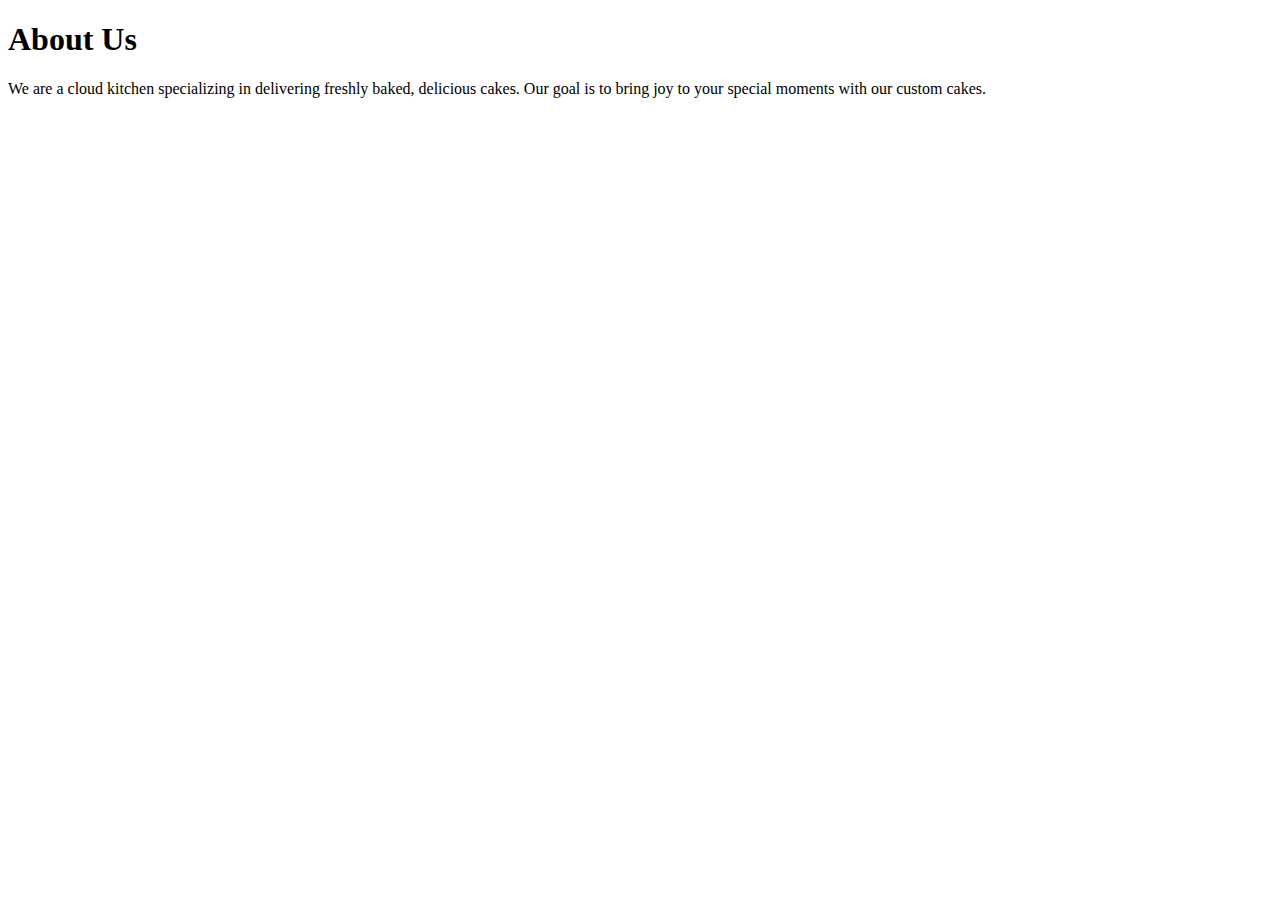
<file: about.html>
<!DOCTYPE html>
<html lang="en">
<head>
    <meta charset="UTF-8">
    <meta name="viewport" content="width=device-width, initial-scale=1.0">
    <title>About Us - Your Cloud Kitchen</title>
</head>
<body>
    <header>
        <h1>About Us</h1>
    </header>
    <section>
        <p>We are a cloud kitchen specializing in delivering freshly baked, delicious cakes. Our goal is to bring joy to your special moments with our custom cakes.</p>
    </section>
</body>
</html>
</file>
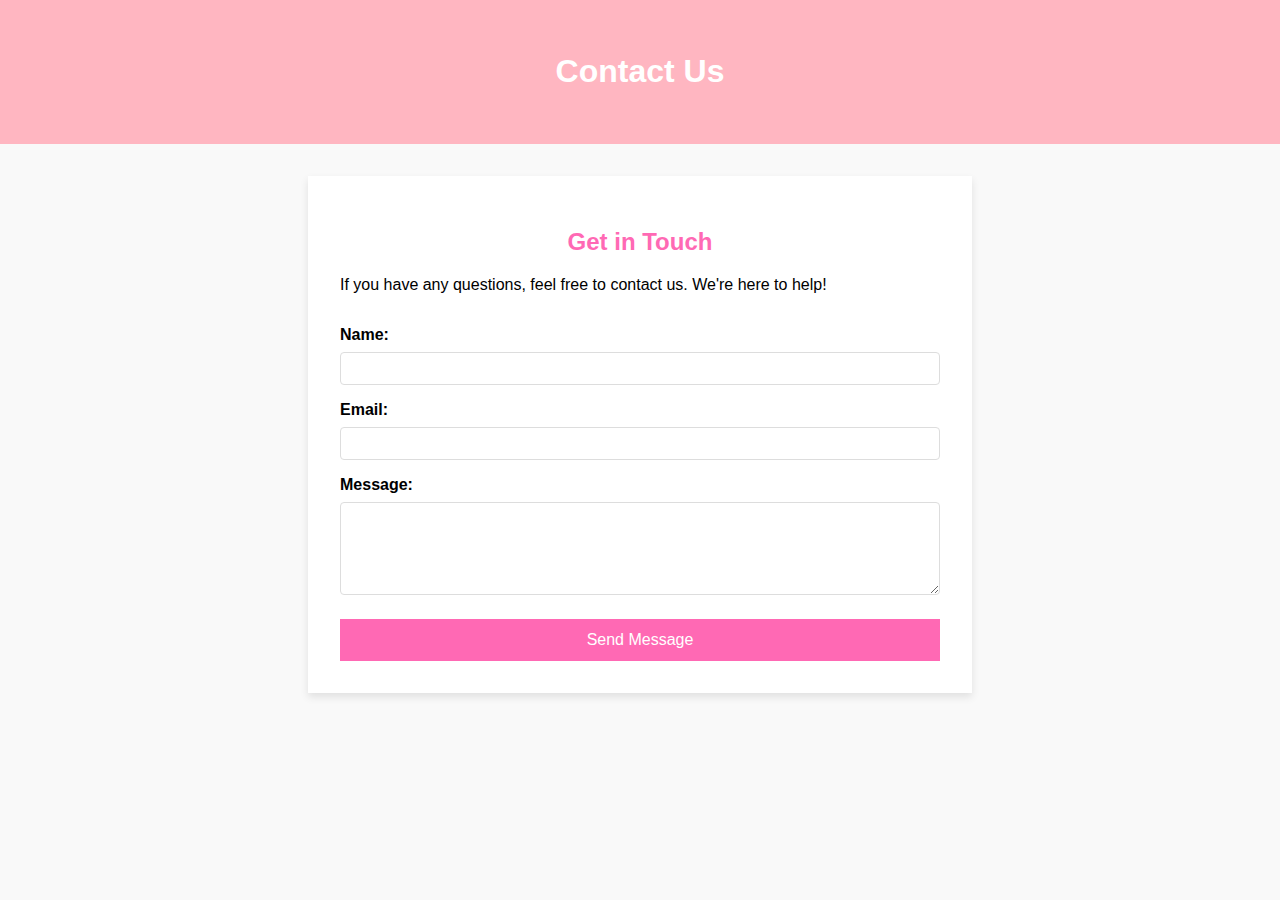
<file: contact.html>
<!DOCTYPE html>
<html lang="en">
<head>
    <meta charset="UTF-8">
    <meta name="viewport" content="width=device-width, initial-scale=1.0">
    <title>Contact Us - Your Cloud Kitchen</title>
    <style>
        body {
            font-family: Arial, sans-serif;
            margin: 0;
            padding: 0;
            background-color: #f9f9f9;
        }
        header {
            background-color: #FFB6C1;
            color: white;
            text-align: center;
            padding: 2rem;
        }
        section {
            padding: 2rem;
            background-color: #fff;
            margin: 2rem auto;
            width: 80%;
            max-width: 600px;
            box-shadow: 0 4px 8px rgba(0,0,0,0.1);
        }
        h2 {
            color: #FF69B4;
            text-align: center;
        }
        form {
            display: flex;
            flex-direction: column;
        }
        label {
            margin-top: 1rem;
            font-weight: bold;
        }
        input, textarea {
            padding: 0.5rem;
            margin-top: 0.5rem;
            border: 1px solid #ddd;
            border-radius: 4px;
        }
        button {
            margin-top: 1.5rem;
            padding: 0.75rem;
            background-color: #FF69B4;
            color: white;
            border: none;
            cursor: pointer;
            font-size: 1rem;
        }
        button:hover {
            background-color: #FF1493;
        }
    </style>
</head>
<body>

<header>
    <h1>Contact Us</h1>
</header>

<section>
    <h2>Get in Touch</h2>
    <p>If you have any questions, feel free to contact us. We're here to help!</p>
    
    <form action="submit_contact.php" method="post">
        <label for="name">Name:</label>
        <input type="text" id="name" name="name" required>

        <label for="email">Email:</label>
        <input type="email" id="email" name="email" required>

        <label for="message">Message:</label>
        <textarea id="message" name="message" rows="5" required></textarea>

        <button type="submit">Send Message</button>
    </form>
</section>

</body>
</html>
</file>
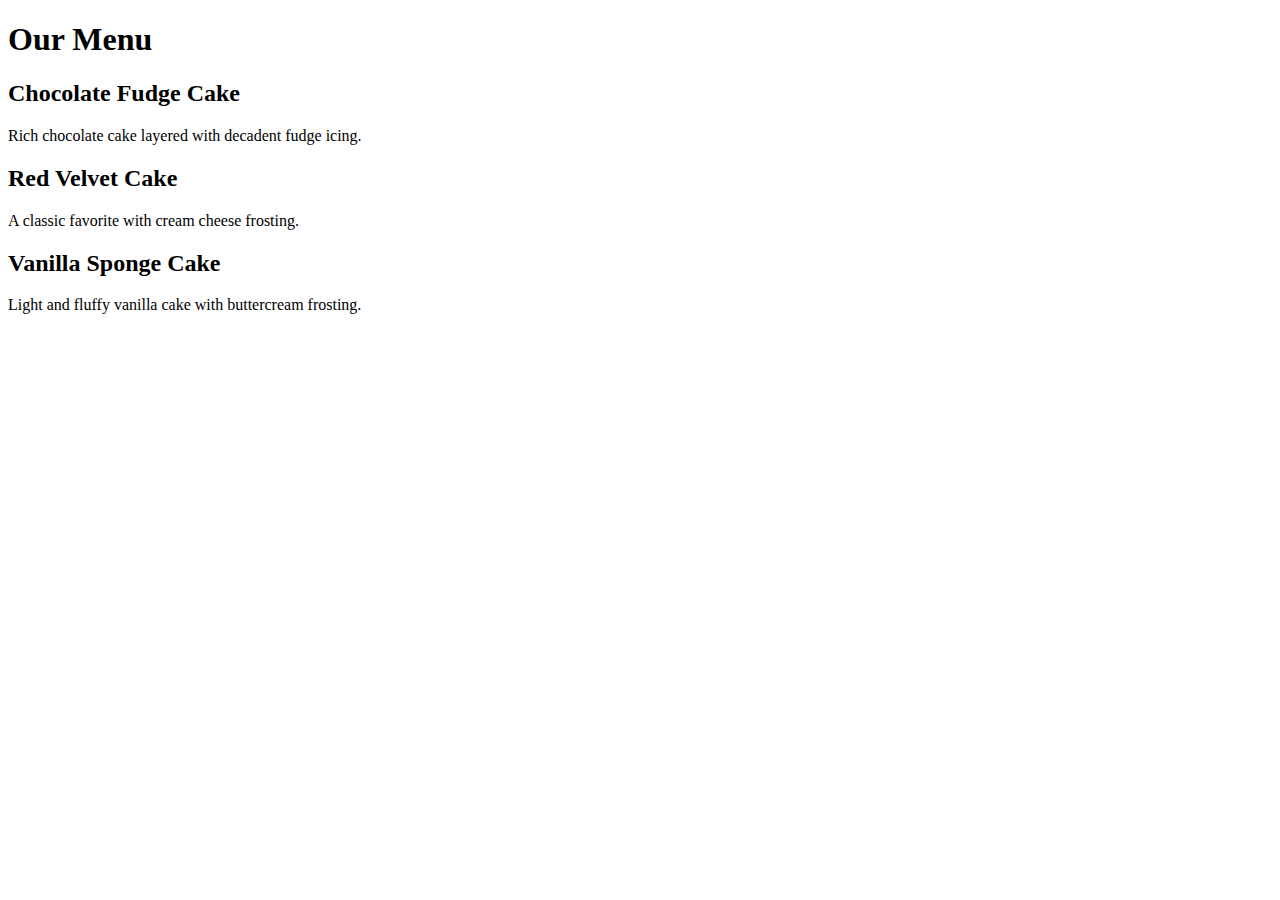
<file: menu.html>
<!DOCTYPE html>
<html lang="en">
<head>
    <meta charset="UTF-8">
    <meta name="viewport" content="width=device-width, initial-scale=1.0">
    <title>Menu - Your Cloud Kitchen</title>
</head>
<body>
    <header>
        <h1>Our Menu</h1>
    </header>
    <section>
        <h2>Chocolate Fudge Cake</h2>
        <p>Rich chocolate cake layered with decadent fudge icing.</p>

        <h2>Red Velvet Cake</h2>
        <p>A classic favorite with cream cheese frosting.</p>

        <h2>Vanilla Sponge Cake</h2>
        <p>Light and fluffy vanilla cake with buttercream frosting.</p>
    </section>
</body>
</html>
</file>
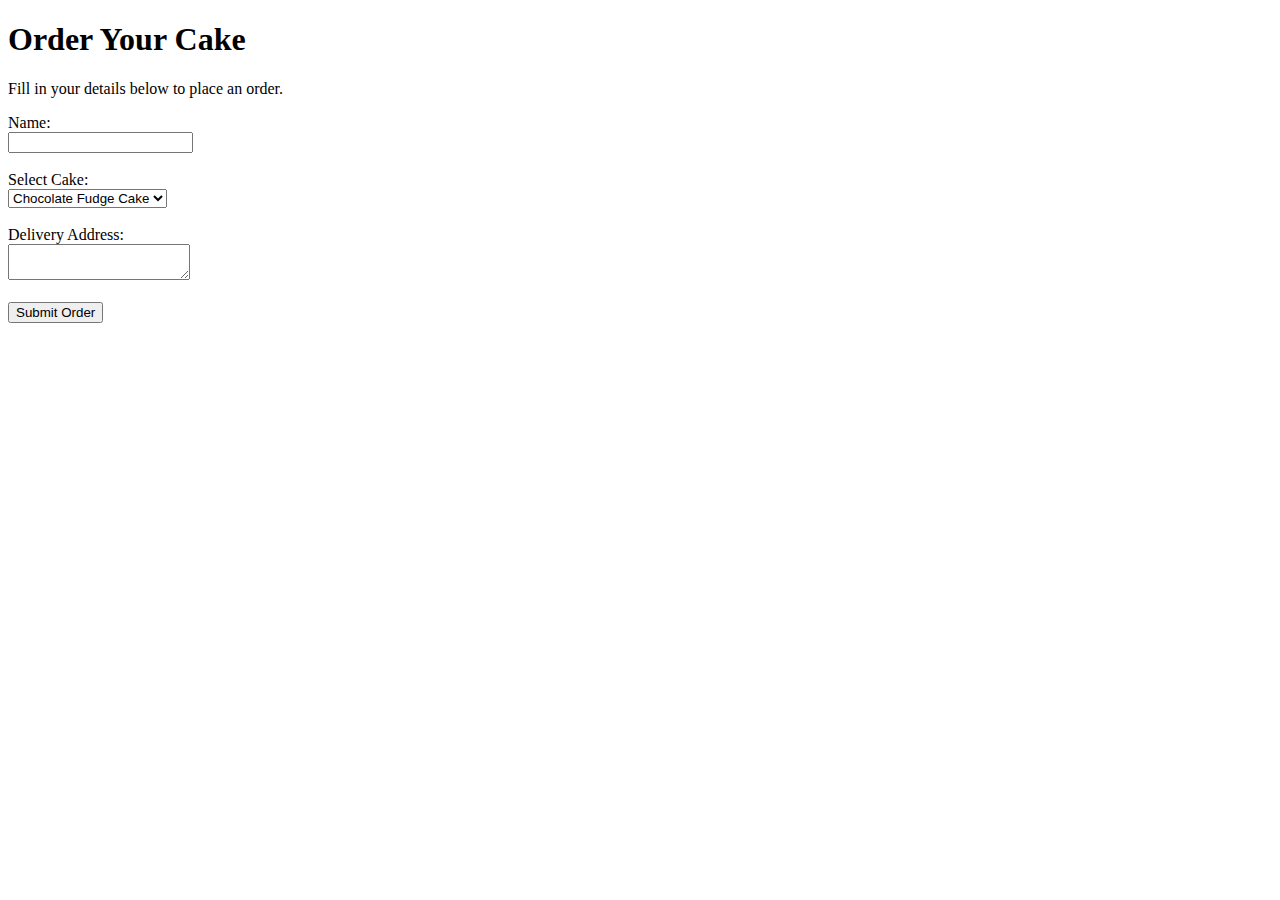
<file: order.html>
<!DOCTYPE html>
<html lang="en">
<head>
    <meta charset="UTF-8">
    <meta name="viewport" content="width=device-width, initial-scale=1.0">
    <title>Order Online - Your Cloud Kitchen</title>
</head>
<body>
    <header>
        <h1>Order Your Cake</h1>
    </header>
    <section>
        <p>Fill in your details below to place an order.</p>
        <form action="submit_order.php" method="post">
            <label for="name">Name:</label><br>
            <input type="text" id="name" name="name"><br><br>
            <label for="cake">Select Cake:</label><br>
            <select id="cake" name="cake">
                <option value="chocolate">Chocolate Fudge Cake</option>
                <option value="red-velvet">Red Velvet Cake</option>
                <option value="vanilla">Vanilla Sponge Cake</option>
            </select><br><br>
            <label for="address">Delivery Address:</label><br>
            <textarea id="address" name="address"></textarea><br><br>
            <button type="submit">Submit Order</button>
        </form>
    </section>
</body>
</html>
</file>
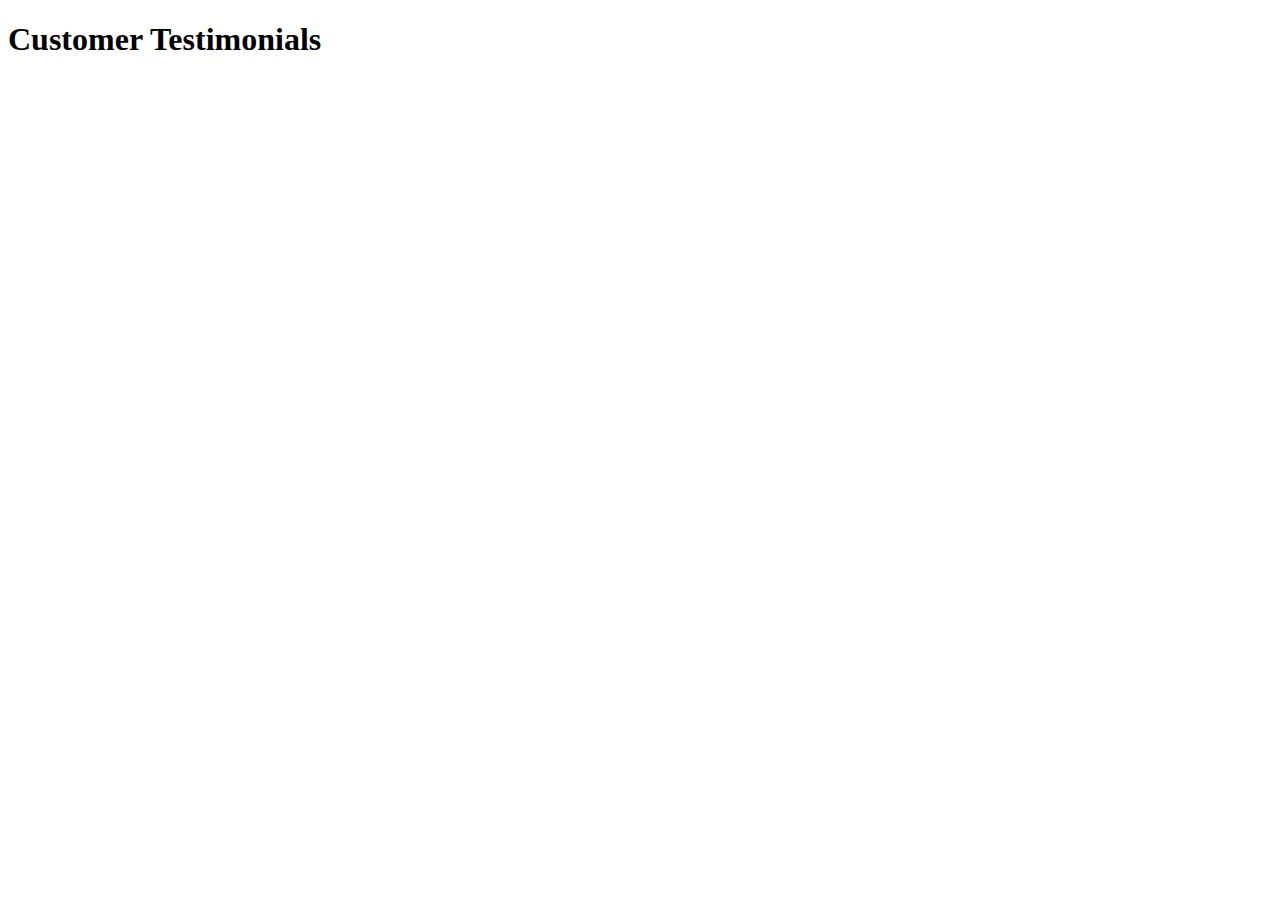
<file: testimonials.html>
<!DOCTYPE html>
<html lang="en">
<head>
    <meta charset="UTF-8">
    <meta name="viewport" content="width=device-width, initial-scale=1.0">
    <title>Testimonials - Your Cloud Kitchen</title>
</head>
<body>
    <header>
        <h1>Customer Testimonials</h1>
    </header>
    <section>
</file>
